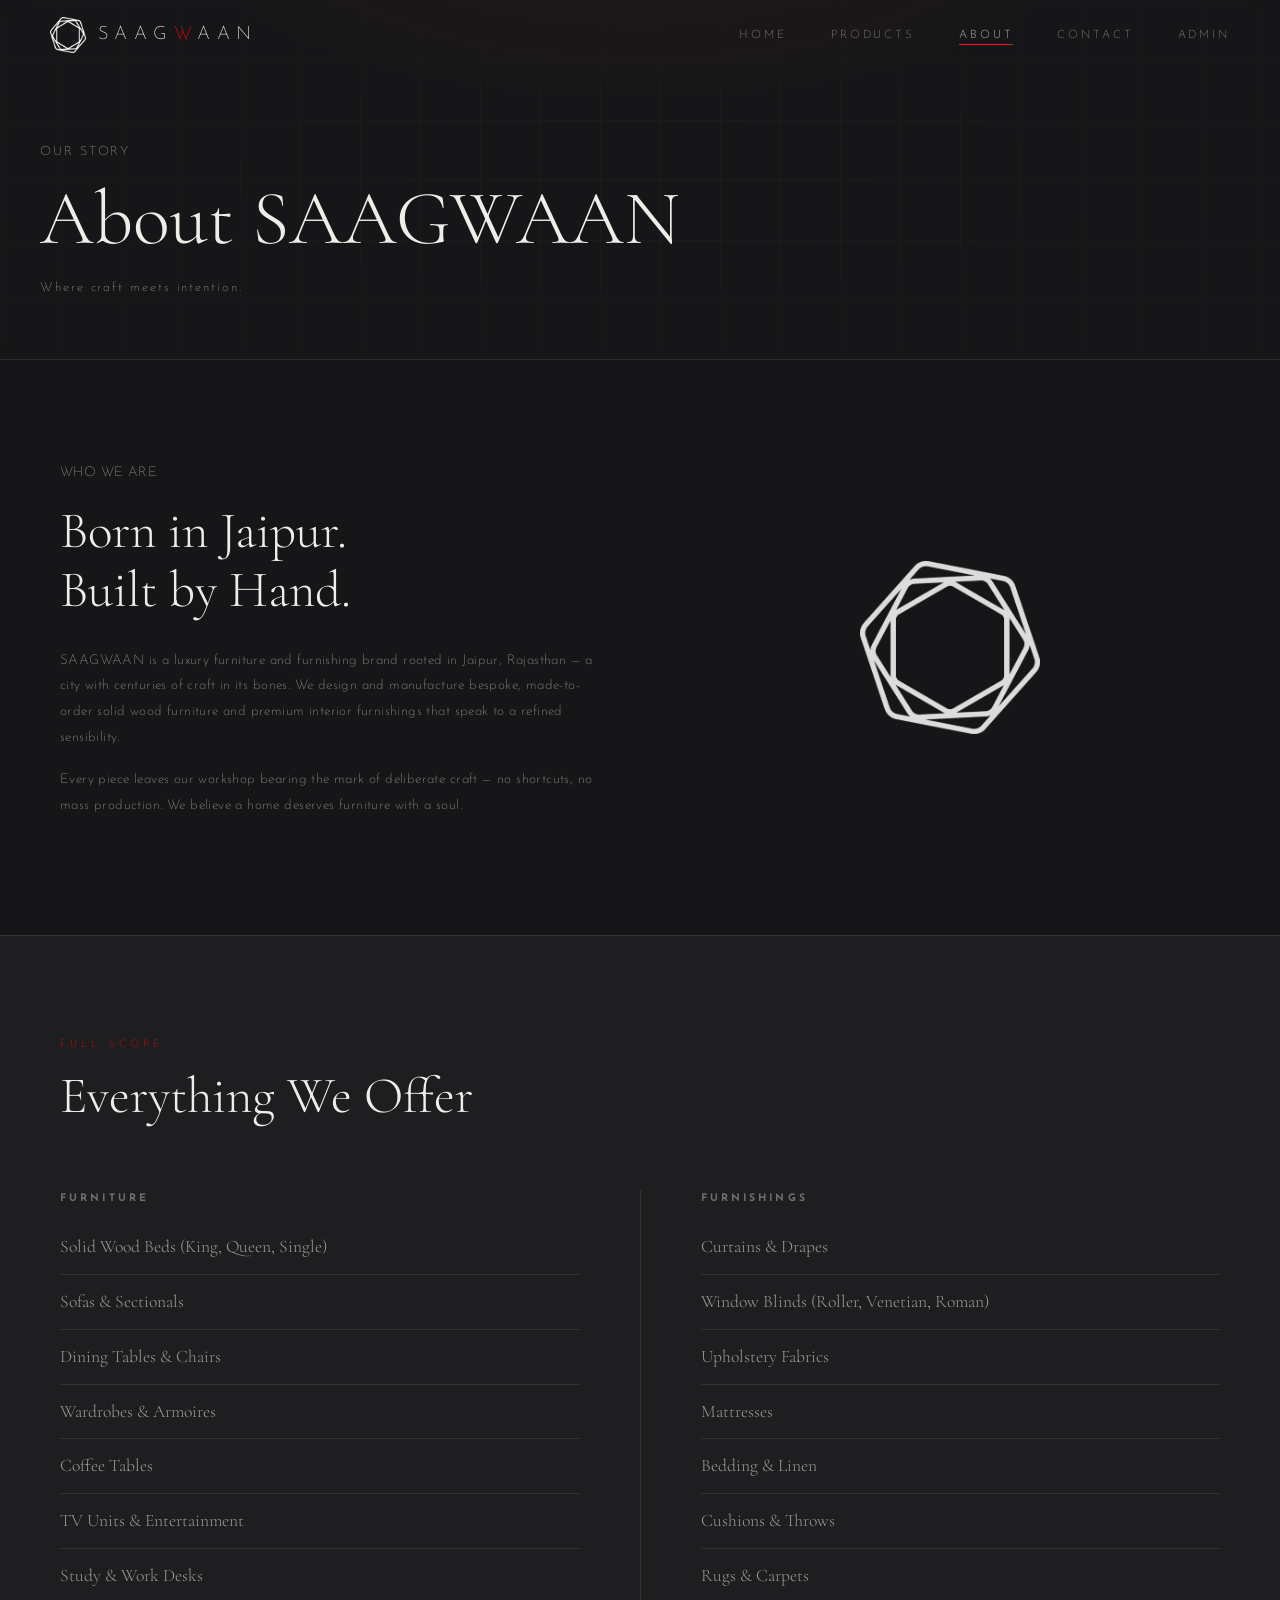
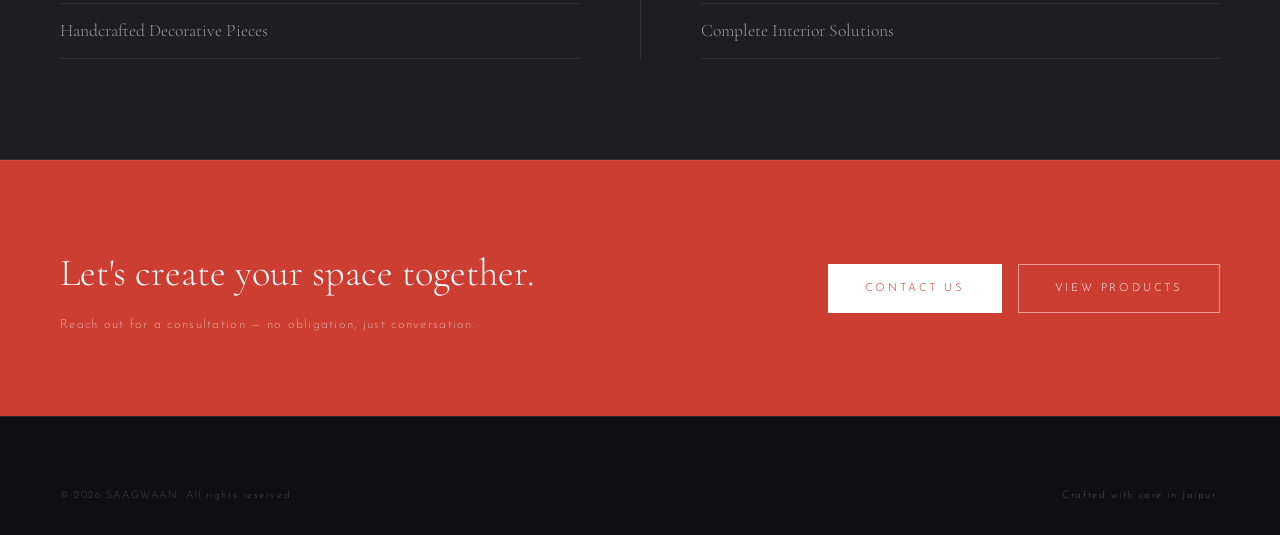
<file: about.html>
<!DOCTYPE html>
<html lang="en">
<head>
  <meta charset="UTF-8" />
  <meta name="viewport" content="width=device-width, initial-scale=1.0"/>
  <title>About — SAAGWAAN</title>
  <link rel="stylesheet" href="style.css" />
  <link href="https://fonts.googleapis.com/css2?family=Cormorant+Garamond:ital,wght@0,300;0,400;0,600;1,300;1,400&family=Josefin+Sans:wght@100;200;300;400&display=swap" rel="stylesheet"/>
</head>
<body>

<nav class="navbar" id="navbar">
  <a href="index.html" class="nav-logo">
    <img src="logo.png" alt="SAAGWAAN Logo" class="logo-emblem" />
    <span class="logo-text">SAAG<span class="logo-w">W</span>AAN</span>
  </a>
  <ul class="nav-links">
    <li><a href="index.html">Home</a></li>
    <li><a href="products.html">Products</a></li>
    <li><a href="about.html" class="active">About</a></li>
    <li><a href="contact.html">Contact</a></li>
    <li><a href="admin.html">Admin</a></li>
  </ul>
  <button class="nav-toggle" onclick="toggleMenu()">
    <span></span><span></span><span></span>
  </button>
</nav>

<section class="page-hero">
  <div class="page-hero-content">
    <p class="section-eyebrow">Our Story</p>
    <h1>About SAAGWAAN</h1>
    <p>Where craft meets intention.</p>
  </div>
</section>

<section class="about-intro section-pad">
  <div class="container">
    <div class="about-grid">
      <div class="about-text">
        <p class="section-eyebrow">Who We Are</p>
        <h2 class="section-title">Born in Jaipur.<br/>Built by Hand.</h2>
        <p>SAAGWAAN is a luxury furniture and furnishing brand rooted in Jaipur, Rajasthan — a city with centuries of craft in its bones. We design and manufacture bespoke, made-to-order solid wood furniture and premium interior furnishings that speak to a refined sensibility.</p>
        <p>Every piece leaves our workshop bearing the mark of deliberate craft — no shortcuts, no mass production. We believe a home deserves furniture with a soul.</p>
      </div>
      <div class="about-visual">
        <div class="about-ornament-card">
          <img src="logo.png" alt="SAAGWAAN Logo" class="about-logo-img" />
        </div>
      </div>
    </div>
  </div>
</section>

<section class="offerings-dark section-pad">
  <div class="container">
    <div class="section-header">
      <p class="section-eyebrow">Full Scope</p>
      <h2 class="section-title">Everything We Offer</h2>
    </div>
    <div class="offerings-list">
      <div class="offer-col">
        <h4>Furniture</h4>
        <ul>
          <li>Solid Wood Beds (King, Queen, Single)</li>
          <li>Sofas &amp; Sectionals</li>
          <li>Dining Tables &amp; Chairs</li>
          <li>Wardrobes &amp; Armoires</li>
          <li>Coffee Tables</li>
          <li>TV Units &amp; Entertainment</li>
          <li>Study &amp; Work Desks</li>
          <li>Handcrafted Decorative Pieces</li>
        </ul>
      </div>
      <div class="offer-divider"></div>
      <div class="offer-col">
        <h4>Furnishings</h4>
        <ul>
          <li>Curtains &amp; Drapes</li>
          <li>Window Blinds (Roller, Venetian, Roman)</li>
          <li>Upholstery Fabrics</li>
          <li>Mattresses</li>
          <li>Bedding &amp; Linen</li>
          <li>Cushions &amp; Throws</li>
          <li>Rugs &amp; Carpets</li>
          <li>Complete Interior Solutions</li>
        </ul>
      </div>
    </div>
  </div>
</section>

<section class="cta-band">
  <div class="container">
    <div class="cta-inner">
      <div>
        <h2>Let's create your space together.</h2>
        <p>Reach out for a consultation — no obligation, just conversation.</p>
      </div>
      <div class="cta-buttons">
        <a href="contact.html" class="btn-primary">Contact Us</a>
        <a href="products.html" class="btn-ghost">View Products</a>
      </div>
    </div>
  </div>
</section>

<footer class="footer">
  <div class="container">
    <div class="footer-bottom">
      <p>&copy; 2026 SAAGWAAN. All rights reserved.</p>
      <p class="footer-craft">Crafted with care in Jaipur.</p>
    </div>
  </div>
</footer>

<script src="script.js"></script>
</body>
</html>
</file>
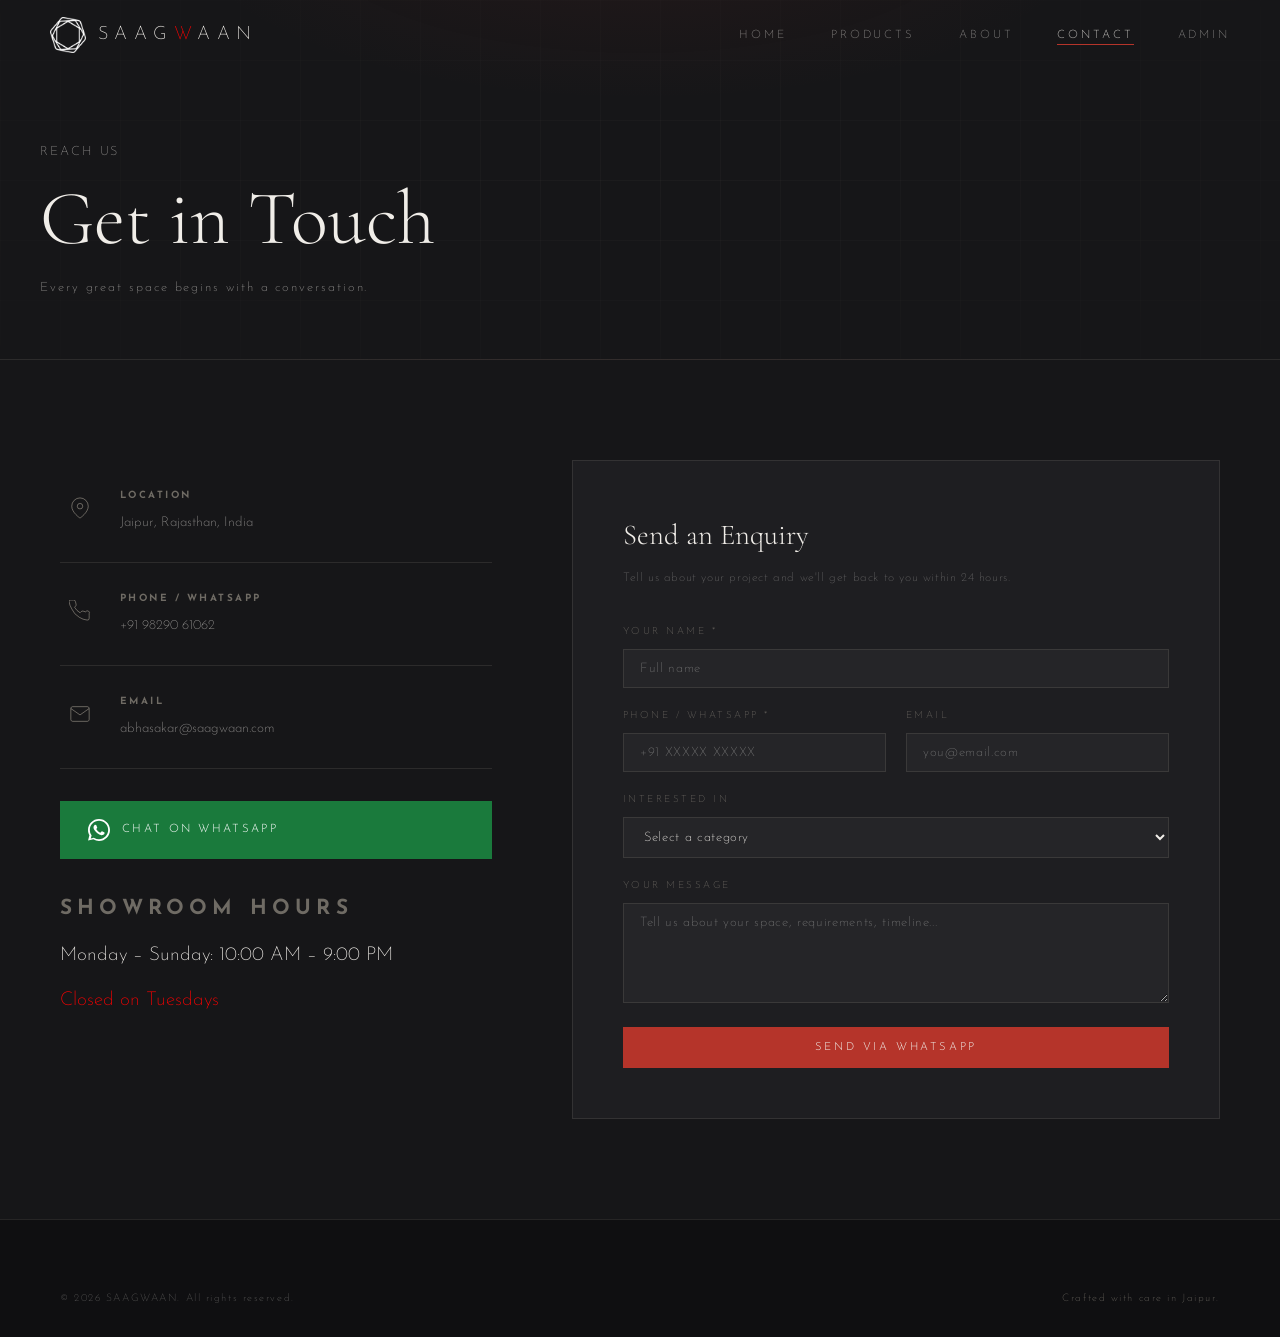
<file: contact.html>
<!DOCTYPE html>
<html lang="en">
<head>
  <meta charset="UTF-8" />
  <meta name="viewport" content="width=device-width, initial-scale=1.0"/>
  <title>Contact — SAAGWAAN</title>
  <link rel="stylesheet" href="style.css" />
  <link href="https://fonts.googleapis.com/css2?family=Cormorant+Garamond:ital,wght@0,300;0,400;0,600;1,300;1,400&family=Josefin+Sans:wght@100;200;300;400&display=swap" rel="stylesheet"/>
</head>
<body>

<nav class="navbar" id="navbar">
  <a href="index.html" class="nav-logo">
    <img src="logo.png" alt="SAAGWAAN Logo" class="logo-emblem" />
    <span class="logo-text">SAAG<span class="logo-w">W</span>AAN</span>
  </a>
  <ul class="nav-links">
    <li><a href="index.html">Home</a></li>
    <li><a href="products.html">Products</a></li>
    <li><a href="about.html">About</a></li>
    <li><a href="contact.html" class="active">Contact</a></li>
    <li><a href="admin.html">Admin</a></li>
  </ul>
  <button class="nav-toggle" onclick="toggleMenu()">
    <span></span><span></span><span></span>
  </button>
</nav>

<section class="page-hero">
  <div class="page-hero-content">
    <p class="section-eyebrow">Reach Us</p>
    <h1>Get in Touch</h1>
    <p>Every great space begins with a conversation.</p>
  </div>
</section>

<section class="contact-section section-pad">
  <div class="container">
    <div class="contact-grid">

      <div class="contact-info">
        <div class="info-block">
          <div class="info-icon">
            <svg viewBox="0 0 24 24" fill="none" stroke="currentColor" stroke-width="1">
              <path d="M21 10c0 7-9 13-9 13s-9-6-9-13a9 9 0 0118 0z"/>
              <circle cx="12" cy="10" r="3"/>
            </svg>
          </div>
          <div>
            <h4>Location</h4>
            <p>Jaipur, Rajasthan, India</p>
          </div>
        </div>
        <div class="info-block">
          <div class="info-icon">
            <svg viewBox="0 0 24 24" fill="none" stroke="currentColor" stroke-width="1">
              <path d="M22 16.92v3a2 2 0 01-2.18 2 19.79 19.79 0 01-8.63-3.07A19.5 19.5 0 013.07 9.81a19.79 19.79 0 01-3.07-8.67A2 2 0 012 0h3a2 2 0 012 1.72c.127.96.361 1.903.7 2.81a2 2 0 01-.45 2.11L6.09 7.91a16 16 0 006 6l1.27-1.27a2 2 0 012.11-.45c.907.339 1.85.573 2.81.7A2 2 0 0122 14.92v2z"/>
            </svg>
          </div>
          <div>
            <h4>Phone / WhatsApp</h4>
            <p>+91 98290 61062</p>
          </div>
        </div>
        <div class="info-block">
          <div class="info-icon">
            <svg viewBox="0 0 24 24" fill="none" stroke="currentColor" stroke-width="1">
              <path d="M4 4h16c1.1 0 2 .9 2 2v12c0 1.1-.9 2-2 2H4c-1.1 0-2-.9-2-2V6c0-1.1.9-2 2-2z"/>
              <polyline points="22,6 12,13 2,6"/>
            </svg>
          </div>
          <div>
            <h4>Email</h4>
            <p>abhasakar@saagwaan.com</p>
          </div>
        </div>
        <a href="https://wa.me/919829061062" target="_blank" class="whatsapp-big-btn">
          <svg viewBox="0 0 24 24" fill="currentColor">
            <path d="M17.472 14.382c-.297-.149-1.758-.867-2.03-.967-.273-.099-.471-.148-.67.15-.197.297-.767.966-.94 1.164-.173.199-.347.223-.644.075-.297-.15-1.255-.463-2.39-1.475-.883-.788-1.48-1.761-1.653-2.059-.173-.297-.018-.458.13-.606.134-.133.298-.347.446-.52.149-.174.198-.298.298-.497.099-.198.05-.371-.025-.52-.075-.149-.669-1.612-.916-2.207-.242-.579-.487-.5-.669-.51-.173-.008-.371-.01-.57-.01-.198 0-.52.074-.792.372-.272.297-1.04 1.016-1.04 2.479 0 1.462 1.065 2.875 1.213 3.074.149.198 2.096 3.2 5.077 4.487.709.306 1.262.489 1.694.625.712.227 1.36.195 1.871.118.571-.085 1.758-.719 2.006-1.413.248-.694.248-1.289.173-1.413-.074-.124-.272-.198-.57-.347zM12 0C5.373 0 0 5.373 0 12c0 2.123.553 4.116 1.523 5.847L.057 23.5l5.816-1.527A11.94 11.94 0 0012 24c6.627 0 12-5.373 12-12S18.627 0 12 0zm0 22c-1.885 0-3.651-.502-5.178-1.381l-.372-.22-3.449.905.921-3.36-.241-.386A9.96 9.96 0 012 12C2 6.477 6.477 2 12 2s10 4.477 10 10-4.477 10-10 10z"/>
          </svg>
          Chat on WhatsApp
        </a>
        <div class="hours-block">
          <h4>Showroom Hours</h4>
          <p>Monday – Sunday: 10:00 AM – 9:00 PM</p>
        </div>
        <div class="closed-block">
          <p>Closed on Tuesdays</p>
        </div>
      </div>

      <div class="contact-form-wrap">
        <div class="contact-form-header">
          <h2>Send an Enquiry</h2>
          <p>Tell us about your project and we'll get back to you within 24 hours.</p>
        </div>
        <div id="contactForm">
          <div class="form-group">
            <label>Your Name *</label>
            <input type="text" id="cName" placeholder="Full name" />
          </div>
          <div class="form-row">
            <div class="form-group">
              <label>Phone / WhatsApp *</label>
              <input type="tel" id="cPhone" placeholder="+91 XXXXX XXXXX" />
            </div>
            <div class="form-group">
              <label>Email</label>
              <input type="email" id="cEmail" placeholder="you@email.com" />
            </div>
          </div>
          <div class="form-group">
            <label>Interested In</label>
            <select id="cInterest">
              <option value="">Select a category</option>
              <option>Solid Wood Beds</option>
              <option>Sofas &amp; Seating</option>
              <option>Dining Table &amp; Chairs</option>
              <option>Wardrobes</option>
              <option>Coffee Tables / TV Units</option>
              <option>Curtains &amp; Blinds</option>
              <option>Mattresses &amp; Bedding</option>
              <option>Complete Interior Project</option>
              <option>Other</option>
            </select>
          </div>
          <div class="form-group">
            <label>Your Message</label>
            <textarea id="cMessage" rows="4" placeholder="Tell us about your space, requirements, timeline..."></textarea>
          </div>
          <div class="form-actions">
            <button class="btn-primary full-width" onclick="sendViaWhatsApp()">Send via WhatsApp</button>
          </div>
          <div id="formSuccess" class="form-success flex-hidden">
            <svg viewBox="0 0 24 24" fill="none" stroke="currentColor" stroke-width="1.5">
              <polyline points="20 6 9 17 4 12"/>
            </svg>
            <span>Message opened in WhatsApp.</span>
          </div>
        </div>
      </div>

    </div>
  </div>
</section>

<footer class="footer">
  <div class="container">
    <div class="footer-bottom">
      <p>&copy; 2026 SAAGWAAN. All rights reserved.</p>
      <p class="footer-craft">Crafted with care in Jaipur.</p>
    </div>
  </div>
</footer>

<script src="script.js"></script>
</body>
</html>
</file>
<file: style.css>
/* =====================
   SAAGWAAN — style.css
   ===================== */

   :root {
    --bg: #161618;
    --bg-2: #1e1e21;
    --bg-3: #252528;
    --surface: #2a2a2e;
    --border: rgba(200,192,176,0.12);
    --border-hover: rgba(200,192,176,0.3);
    --gold: #c8c0b0;
    --gold-dim: rgba(200,192,176,0.5);
    --crimson: #b5342a;
    --crimson-light: #cc3d32;
    --red: red;
    --white: #f0ede8;
    --white-dim: rgba(240,237,232,0.6);
    --white-dimmer: rgba(240,237,232,0.35);
    --font-display: 'Cormorant Garamond', serif;
    --font-sans: 'Josefin Sans', sans-serif;
    --nav-h: 70px;
    --transition: 0.35s cubic-bezier(0.25,0.46,0.45,0.94);
  }
  
  *, *::before, *::after { box-sizing: border-box; margin: 0; padding: 0; }
  
  html { scroll-behavior: smooth; }
  
  body {
    background: var(--bg);
    color: var(--white);
    font-family: var(--font-sans);
    font-weight: 200;
    line-height: 1.7;
    -webkit-font-smoothing: antialiased;
    overflow-x: hidden;
  }
  
  a { color: inherit; text-decoration: none; }
  ul { list-style: none; }
  img { max-width: 100%; display: block; }
  
  .container {
    max-width: 1240px;
    margin: 0 auto;
    padding: 0 40px;
  }
  
  .section-pad { padding: 100px 0; }
  
  /* ===================== NAVBAR ===================== */
  .navbar {
    position: fixed;
    top: 0; left: 0; right: 0;
    height: var(--nav-h);
    display: flex;
    align-items: center;
    justify-content: space-between;
    padding: 0 50px;
    z-index: 1000;
    transition: background var(--transition), backdrop-filter var(--transition), border-bottom var(--transition);
    border-bottom: 1px solid transparent;
  }
  
  .navbar.scrolled {
    background: rgba(22,22,24,0.92);
    backdrop-filter: blur(16px);
    border-bottom: 1px solid var(--border);
  }
  
  .nav-logo {
    display: flex;
    align-items: center;
    gap: 12px;
  }
  
  .logo-emblem {
    width: 36px;
    height: 36px;
    flex-shrink: 0;
  }
  
  .logo-text {
    font-family: var(--font-sans);
    font-weight: 200;
    font-size: 1.15rem;
    letter-spacing: 0.35em;
    color: var(--white);
    transition: opacity var(--transition);
  }
  
  .logo-text.large { font-size: 1.5rem; }
  
  .logo-w { color: red; }
  
  .nav-links {
    display: flex;
    align-items: center;
    gap: 44px;
  }
  
  .nav-links a {
    font-family: var(--font-sans);
    font-weight: 200;
    font-size: 0.72rem;
    letter-spacing: 0.25em;
    text-transform: uppercase;
    color: var(--white-dim);
    transition: color var(--transition);
    position: relative;
  }
  
  .nav-links a::after {
    content: '';
    position: absolute;
    bottom: -4px; left: 0;
    width: 0; height: 1px;
    background: var(--crimson);
    transition: width var(--transition);
  }
  
  .nav-links a:hover,
  .nav-links a.active {
    color: var(--white);
  }
  
  .nav-links a:hover::after,
  .nav-links a.active::after {
    width: 100%;
  }
  
  .nav-toggle {
    display: none;
    flex-direction: column;
    gap: 5px;
    background: none;
    border: none;
    cursor: pointer;
    padding: 4px;
  }
  
  .nav-toggle span {
    display: block;
    width: 24px;
    height: 1px;
    background: var(--white);
    transition: var(--transition);
  }
  
  /* ===================== HERO ===================== */
  .hero {
    min-height: 100vh;
    display: flex;
    flex-direction: column;
    align-items: center;
    justify-content: center;
    position: relative;
    overflow: hidden;
    padding: var(--nav-h) 40px 80px;
    text-align: center;
  }
  
  .hero-bg-pattern {
    position: absolute;
    inset: 0;
    background:
      radial-gradient(ellipse 60% 60% at 50% 0%, rgba(181,52,42,0.07) 0%, transparent 70%),
      radial-gradient(ellipse 80% 80% at 50% 100%, rgba(200,192,176,0.04) 0%, transparent 70%);
    pointer-events: none;
  }
  
  .hero-bg-pattern::before {
    content: '';
    position: absolute;
    inset: 0;
    background-image:
      linear-gradient(var(--border) 1px, transparent 1px),
      linear-gradient(90deg, var(--border) 1px, transparent 1px);
    background-size: 60px 60px;
    mask-image: radial-gradient(ellipse 70% 70% at 50% 50%, black, transparent);
    opacity: 0.4;
  }
  
  .hero-content {
    position: relative;
    z-index: 2;
    animation: heroIn 1.2s cubic-bezier(0.22,1,0.36,1) both;
  }
  
  @keyframes heroIn {
    from { opacity: 0; transform: translateY(30px); }
    to { opacity: 1; transform: translateY(0); }
  }
  
  .hero-eyebrow {
    font-size: 0.68rem;
    letter-spacing: 0.4em;
    text-transform: uppercase;
    color: var(--gold-dim);
    margin-bottom: 20px;
  }
  
  .hero-title {
    font-family: var(--font-display);
    font-size: clamp(3rem, 8vw, 7rem);
    font-weight: 300;
    line-height: 1.05;
    color: var(--white);
    margin-bottom: 28px;
  }
  
  .hero-title em {
    font-style: italic;
    color: var(--gold);
  }
  
  .hero-sub {
    font-size: 0.85rem;
    letter-spacing: 0.12em;
    color: var(--white-dim);
    margin-bottom: 50px;
    line-height: 2;
  }
  
  .hero-cta-row {
    display: flex;
    gap: 20px;
    justify-content: center;
    flex-wrap: wrap;
  }
  
  .hero-scroll-hint {
    position: absolute;
    bottom: 36px;
    left: 50%;
    transform: translateX(-50%);
    display: flex;
    flex-direction: column;
    align-items: center;
    gap: 10px;
    font-size: 0.6rem;
    letter-spacing: 0.3em;
    text-transform: uppercase;
    color: var(--gold-dim);
    animation: scrollHint 2s ease-in-out infinite;
  }
  
  .scroll-line {
    width: 1px;
    height: 40px;
    background: linear-gradient(to bottom, var(--gold-dim), transparent);
  }
  
  @keyframes scrollHint {
    0%,100% { opacity: 0.4; transform: translateX(-50%) translateY(0); }
    50% { opacity: 1; transform: translateX(-50%) translateY(6px); }
  }
  
  /* ===================== BUTTONS ===================== */
  .btn-primary {
    display: inline-flex;
    align-items: center;
    gap: 8px;
    padding: 14px 36px;
    background: var(--crimson);
    color: var(--white);
    font-family: var(--font-sans);
    font-size: 0.7rem;
    font-weight: 300;
    letter-spacing: 0.25em;
    text-transform: uppercase;
    border: 1px solid var(--crimson);
    cursor: pointer;
    transition: background var(--transition), border-color var(--transition), transform var(--transition);
  }
  
  .btn-primary:hover {
    background: var(--crimson-light);
    border-color: var(--crimson-light);
    transform: translateY(-1px);
  }
  
  .btn-ghost {
    display: inline-flex;
    align-items: center;
    padding: 14px 36px;
    background: transparent;
    color: var(--white);
    font-family: var(--font-sans);
    font-size: 0.7rem;
    font-weight: 300;
    letter-spacing: 0.25em;
    text-transform: uppercase;
    border: 1px solid var(--border-hover);
    cursor: pointer;
    transition: border-color var(--transition), color var(--transition), transform var(--transition);
  }
  
  .btn-ghost:hover {
    border-color: var(--gold);
    color: var(--gold);
    transform: translateY(-1px);
  }
  
  .btn-ghost.small { padding: 9px 22px; font-size: 0.65rem; }
  .btn-primary.small { padding: 9px 22px; font-size: 0.65rem; }
  
  .btn-whatsapp {
    display: inline-flex;
    align-items: center;
    gap: 10px;
    padding: 14px 36px;
    background: #1a7a3c;
    color: #fff;
    font-family: var(--font-sans);
    font-size: 0.7rem;
    font-weight: 300;
    letter-spacing: 0.2em;
    text-transform: uppercase;
    border: none;
    cursor: pointer;
    transition: background var(--transition), transform var(--transition);
  }
  
  .btn-whatsapp:hover { background: #218544; transform: translateY(-1px); }
  .btn-whatsapp svg { width: 18px; height: 18px; }
  .btn-whatsapp.full-width { justify-content: center; width: 100%; }
  .btn-primary.full-width { justify-content: center; width: 100%; }
  
  /* ===================== MARQUEE ===================== */
  .marquee-strip {
    border-top: 1px solid var(--border);
    border-bottom: 1px solid var(--border);
    padding: 14px 0;
    overflow: hidden;
    background: var(--bg-2);
  }
  
  .marquee-track {
    display: flex;
    gap: 0;
    white-space: nowrap;
    animation: marquee 28s linear infinite;
  }
  
  .marquee-track span {
    font-size: 0.65rem;
    letter-spacing: 0.25em;
    text-transform: uppercase;
    color: var(--gold-dim);
    padding: 0 20px;
  }
  
  .marquee-track .dot { color: var(--crimson); padding: 0 4px; }
  
  @keyframes marquee {
    from { transform: translateX(0); }
    to { transform: translateX(-50%); }
  }
  
  /* ===================== SECTION HEADERS ===================== */
  .section-header { margin-bottom: 64px; }
  .section-header.centered { text-align: center; }
  
  .section-eyebrow {
    display: block;
    font-size: 0.65rem;
    letter-spacing: 0.4em;
    text-transform: uppercase;
    color: red;
    margin-bottom: 14px;
  }
  
  .section-title {
    font-family: var(--font-display);
    font-size: clamp(2rem, 4vw, 3.2rem);
    font-weight: 300;
    line-height: 1.15;
    color: var(--white);
  }
  
  /* ===================== CATEGORIES GRID ===================== */
  .categories-grid {
    display: grid;
    grid-template-columns: repeat(3, 1fr);
    gap: 1px;
    background: var(--border);
  }
  
  .cat-card {
    background: var(--bg);
    padding: 48px 40px;
    display: flex;
    flex-direction: column;
    gap: 12px;
    position: relative;
    transition: background var(--transition);
    animation: fadeUp 0.6s cubic-bezier(0.22,1,0.36,1) both;
    animation-delay: var(--delay);
  }
  
  .cat-card:hover { background: var(--bg-2); }
  
  .cat-icon svg { width: 80px; height: 60px; margin-bottom: 8px; }
  
  .cat-card h3 {
    font-family: var(--font-display);
    font-size: 1.4rem;
    font-weight: 400;
    color: var(--white);
  }
  
  .cat-card p {
    font-size: 0.75rem;
    letter-spacing: 0.05em;
    color: var(--white-dim);
    line-height: 1.6;
  }
  
  .cat-arrow {
    position: absolute;
    bottom: 48px; right: 40px;
    font-size: 1.2rem;
    color: red;
    opacity: 0;
    transform: translateX(-6px);
    transition: opacity var(--transition), transform var(--transition);
  }
  
  .cat-card:hover .cat-arrow { opacity: 1; transform: translateX(0); }
  
  /* ===================== BRAND STATEMENT ===================== */
  .brand-statement {
    padding: 100px 40px;
    text-align: center;
    background: var(--bg-2);
    border-top: 1px solid var(--border);
    border-bottom: 1px solid var(--border);
  }
  
  .brand-statement h2 {
    font-family: var(--font-display);
    font-size: clamp(1.8rem, 4vw, 3rem);
    font-weight: 300;
    font-style: italic;
    line-height: 1.4;
    color: var(--gold);
    margin: 28px 0 20px;
  }
  
  .bs-ornament {
    display: flex;
    justify-content: center;
  }
  
  
  /* ===================== STATS ===================== */
  .stats-grid {
    display: grid;
    grid-template-columns: 1fr auto 1fr auto 1fr auto 1fr;
    gap: 0;
    align-items: center;
    padding: 0 20px;
  }
  
  .stat-item {
    display: flex;
    flex-direction: column;
    align-items: center;
    text-align: center;
    padding: 20px;
  }
  
  .stat-num {
    font-family: var(--font-display);
    font-size: 1.8rem;
    font-weight: 300;
    color: var(--white);
    line-height: 1.1;
  }
  
  .stat-accent { color: var(--crimson); }
  
  .stat-label {
    font-size: 0.62rem;
    letter-spacing: 0.25em;
    text-transform: uppercase;
    color: var(--white);
    margin-top: 6px;
  }
  
  .stat-divider {
    width: 1px;
    height: 60px;
    background: var(--border);
  }
  
  /* ===================== PRODUCT CARDS ===================== */
  .featured-grid,
  .products-grid {
    display: grid;
    grid-template-columns: repeat(3, 1fr);
    gap: 1px;
    background: var(--border);
  }
  
  .product-card {
    background: var(--bg);
    overflow: hidden;
    transition: background var(--transition);
    animation: fadeUp 0.5s cubic-bezier(0.22,1,0.36,1) both;
    animation-delay: var(--delay, 0s);
  }
  
  .product-card:hover { background: var(--bg-2); }
  
  .product-img-wrap {
    aspect-ratio: 4/3;
    overflow: hidden;
    position: relative;
  }
  
  .product-img-wrap img {
    width: 100%; height: 100%;
    object-fit: cover;
    transition: transform 0.6s ease;
  }
  
  .product-card:hover .product-img-wrap img { transform: scale(1.04); }
  
  .product-img-placeholder {
    width: 100%; height: 100%;
    background: var(--bg-3);
    display: flex;
    align-items: center;
    justify-content: center;
    border-bottom: 1px solid var(--border);
  }
  
  .product-img-placeholder span {
    font-size: 0.65rem;
    letter-spacing: 0.4em;
    color: var(--gold-dim);
    text-transform: uppercase;
  }
  
  .product-overlay {
    position: absolute;
    inset: 0;
    background: rgba(22,22,24,0.6);
    display: flex;
    align-items: center;
    justify-content: center;
    opacity: 0;
    transition: opacity var(--transition);
  }
  
  .product-card:hover .product-overlay { opacity: 1; }
  
  .product-info {
    padding: 28px 30px;
    display: flex;
    flex-direction: column;
    gap: 8px;
  }
  
  .product-cat {
    font-size: 0.6rem;
    letter-spacing: 0.3em;
    text-transform: uppercase;
    color: red
  }
  
  .product-info h3 {
    font-family: var(--font-display);
    font-size: 1.25rem;
    font-weight: 400;
    color: var(--white);
    line-height: 1.3;
  }
  
  .product-desc {
    font-size: 0.75rem;
    color: var(--white-dim);
    line-height: 1.6;
    display: -webkit-box;
    -webkit-line-clamp: 2;
    -webkit-box-orient: vertical;
    overflow: hidden;
  }
  
  .product-price {
    font-family: var(--font-display);
    font-size: 1.1rem;
    color: var(--gold);
    margin-top: 4px;
  }
  
  .product-actions {
    display: flex;
    justify-content: space-between;
    align-items: center;
    margin-top: 8px;
  }
  
  .product-mgmt { display: flex; gap: 8px; }
  
  .icon-btn {
    background: none;
    border: 1px solid var(--border);
    color: var(--white-dim);
    width: 30px; height: 30px;
    display: flex;
    align-items: center;
    justify-content: center;
    cursor: pointer;
    font-size: 0.8rem;
    transition: border-color var(--transition), color var(--transition);
  }
  
  .icon-btn:hover { border-color: var(--gold); color: var(--gold); }
  .icon-btn.danger:hover { border-color: red; color: red; }
  
  .no-products, .empty-state {
    padding: 80px 40px;
    display: flex;
    flex-direction: column;
    align-items: center;
    gap: 20px;
    color: var(--white-dimmer);
    font-size: 0.8rem;
    letter-spacing: 0.1em;
  }
  
  .empty-state svg { width: 60px; height: 60px; opacity: 0.4; }
  
  /* ===================== FEATURED CTA ===================== */
  .featured-cta {
    text-align: center;
    margin-top: 56px;
  }
  
  /* ===================== CTA BAND ===================== */
  .cta-band {
    padding: 80px 0;
    background:var(--crimson-light);
    border-top: 1px solid rgba(255,255,255,0.08);
  }
  
  .cta-inner {
    display: flex;
    align-items: center;
    justify-content: space-between;
    gap: 40px;
    flex-wrap: wrap;
  }
  
  .cta-inner h2 {
    font-family: var(--font-display);
    font-size: clamp(1.5rem, 3vw, 2.4rem);
    font-weight: 300;
    color: #fff;
  }
  
  .cta-inner p {
    font-size: 0.8rem;
    letter-spacing: 0.1em;
    color: rgba(255,255,255,0.75);
    margin-top: 8px;
  }
  
  .cta-buttons {
    display: flex;
    gap: 16px;
    flex-wrap: wrap;
  }
  
  .cta-band .btn-primary { background: #fff; color: var(--crimson); border-color: #fff; }
  .cta-band .btn-primary:hover { background: #f0ede8; border-color: #f0ede8; }
  .cta-band .btn-ghost { border-color: rgba(255,255,255,0.5); color: #fff; }
  .cta-band .btn-ghost:hover { border-color: #fff; color: #fff; }
  
  /* ===================== FOOTER ===================== */
  .footer {
    background: #0f0f11;
    border-top: 1px solid var(--border);
    padding: 70px 0 30px;
  }
  
  .footer-top {
    display: grid;
    grid-template-columns: 2fr 1fr 1fr 1fr;
    gap: 50px;
    margin-bottom: 50px;
    padding-bottom: 50px;
    border-bottom: 1px solid var(--border);
  }
  
  .footer-tagline {
    font-size: 0.65rem;
    letter-spacing: 0.3em;
    text-transform: uppercase;
    color: var(--gold-dim);
    margin-top: 4px;
    margin-bottom: 16px;
  }
  
  .footer-desc {
    font-size: 0.75rem;
    color: var(--white-dimmer);
    line-height: 1.8;
    max-width: 280px;
  }
  
  .footer-links h4,
  .footer-contact h4 {
    font-size: 0.65rem;
    letter-spacing: 0.3em;
    text-transform: uppercase;
    color: var(--gold-dim);
    margin-bottom: 20px;
  }
  
  .footer-links ul { display: flex; flex-direction: column; gap: 10px; }
  
  .footer-links a {
    font-size: 0.8rem;
    color: var(--white-dimmer);
    letter-spacing: 0.05em;
    transition: color var(--transition);
  }
  
  .footer-links a:hover { color: var(--white); }
  
  .footer-contact p {
    font-size: 0.8rem;
    color: var(--white-dimmer);
    margin-bottom: 14px;
  }
  
  .footer-wa {
    display: inline-block;
    font-size: 0.65rem;
    letter-spacing: 0.2em;
    text-transform: uppercase;
    color: #4caf50;
    border: 1px solid rgba(76,175,80,0.3);
    padding: 8px 16px;
    transition: border-color var(--transition), background var(--transition);
  }
  
  .footer-wa:hover { border-color: #4caf50; background: rgba(76,175,80,0.08); }
  
  .footer-bottom {
    display: flex;
    justify-content: space-between;
    align-items: center;
    font-size: 0.65rem;
    letter-spacing: 0.15em;
    color: var(--white-dimmer);
  }
  
  .footer-craft { color: var(--gold-dim); }
  
  /* ===================== PAGE HERO ===================== */
  .page-hero {
    min-height: 40vh;
    display: flex;
    align-items: flex-end;
    padding: calc(var(--nav-h) + 40px) 40px 60px;
    position: relative;
    border-bottom: 1px solid var(--border);
    background:
      radial-gradient(ellipse 60% 80% at 50% -20%, rgba(181,52,42,0.08) 0%, transparent 60%);
  }
  
  .page-hero::before {
    content: '';
    position: absolute;
    inset: 0;
    background-image:
      linear-gradient(var(--border) 1px, transparent 1px),
      linear-gradient(90deg, var(--border) 1px, transparent 1px);
    background-size: 60px 60px;
    mask-image: radial-gradient(ellipse 80% 80% at 50% 50%, black, transparent);
    opacity: 0.3;
  }
  
  .page-hero-content {
    position: relative;
    z-index: 2;
    max-width: 1240px;
    margin: 0 auto;
    width: 100%;
  }
  
  .page-hero h1 {
    font-family: var(--font-display);
    font-size: clamp(2.5rem, 6vw, 5rem);
    font-weight: 300;
    color: var(--white);
    margin: 10px 0 16px;
    line-height: 1.1;
  }
  
  .page-hero p {
    font-size: 0.8rem;
    letter-spacing: 0.15em;
    color: var(--white-dim);
  }
  
  /* ===================== FILTER BAR ===================== */
  .filter-bar {
    border-bottom: 1px solid var(--border);
    background: var(--bg-2);
    padding: 0 40px;
    position: sticky;
    top: var(--nav-h);
    z-index: 100;
  }
  
  .filter-bar .container {
    display: flex;
    justify-content: space-between;
    align-items: center;
    padding: 0;
  }
  
  .filter-scroll {
    display: flex;
    gap: 0;
    overflow-x: auto;
    scrollbar-width: none;
  }
  
  .filter-scroll::-webkit-scrollbar { display: none; }
  
  .filter-btn {
    background: none;
    border: none;
    border-bottom: 2px solid transparent;
    padding: 18px 24px;
    font-family: var(--font-sans);
    font-size: 0.65rem;
    font-weight: 200;
    letter-spacing: 0.2em;
    text-transform: uppercase;
    color: var(--white-dimmer);
    cursor: pointer;
    white-space: nowrap;
    transition: color var(--transition), border-color var(--transition);
  }
  
  .filter-btn:hover { color: var(--white); }
  .filter-btn.active { color: var(--white); border-bottom-color: red; }
  
  .btn-add-product {
    background: none;
    border: 1px solid var(--border);
    padding: 10px 20px;
    font-family: var(--font-sans);
    font-size: 0.65rem;
    letter-spacing: 0.15em;
    text-transform: uppercase;
    color: var(--white-dim);
    cursor: pointer;
    transition: border-color var(--transition), color var(--transition);
    white-space: nowrap;
  }
  
  .btn-add-product:hover { border-color: var(--gold); color: var(--gold); }
  
  /* ===================== MODAL ===================== */
  .modal-overlay {
    position: fixed;
    inset: 0;
    background: rgba(0,0,0,0.7);
    backdrop-filter: blur(4px);
    z-index: 2000;
    opacity: 0;
    pointer-events: none;
    transition: opacity var(--transition);
  }
  
  .modal-overlay.open { opacity: 1; pointer-events: all; }
  
  .modal {
    position: fixed;
    top: 50%;
    left: calc(240px + (100vw - 240px) / 2);
    transform: translate(-50%, -52%) scale(0.97);
    z-index: 2001;
    background: var(--bg-2);
    border: 1px solid var(--border);
    width: calc(90vw - 240px);
    max-width: 580px;
    padding: 50px;
    opacity: 0;
    pointer-events: none;
    transition: opacity var(--transition), transform var(--transition);
    max-height: 90vh;
    overflow-y: auto;
  }
  
  .modal.small-modal { max-width: 400px; }
  
  .modal.open {
    opacity: 1;
    pointer-events: all;
    transform: translate(-50%, -50%) scale(1);
  }
  
  @media (max-width: 900px) {
    .modal {
      left: 50%;
      width: 90%;
    }
  }
  
  .modal-close {
    position: absolute;
    top: 20px; right: 24px;
    background: none;
    border: none;
    color: var(--white-dimmer);
    font-size: 1rem;
    cursor: pointer;
    transition: color var(--transition);
  }
  
  .modal-close:hover { color: var(--white); }
  
  .modal-title {
    font-family: var(--font-display);
    font-size: 1.8rem;
    font-weight: 300;
    color: var(--white);
    margin-bottom: 32px;
  }
  
  .enquire-product-name {
    font-family: var(--font-display);
    font-size: 1.1rem;
    font-style: italic;
    color: var(--gold);
    margin-bottom: 24px;
    margin-top: -20px;
  }
  
  /* ===================== FORMS ===================== */
  .form-group { display: flex; flex-direction: column; gap: 8px; margin-bottom: 20px; }
  
  .form-row { display: grid; grid-template-columns: 1fr 1fr; gap: 20px; }
  
  .form-group label {
    font-size: 0.62rem;
    letter-spacing: 0.25em;
    text-transform: uppercase;
    color: var(--gold-dim);
  }
  
  .form-group input,
  .form-group select,
  .form-group textarea {
    background: var(--bg-3);
    border: 1px solid var(--border);
    padding: 12px 16px;
    color: var(--white);
    font-family: var(--font-sans);
    font-size: 0.82rem;
    font-weight: 200;
    letter-spacing: 0.05em;
    outline: none;
    transition: border-color var(--transition);
    width: 100%;
  }
  
  .form-group input:focus,
  .form-group select:focus,
  .form-group textarea:focus {
    border-color: var(--gold-dim);
  }
  
  .form-group select option { background: var(--bg-3); }
  
  .form-group textarea { resize: vertical; min-height: 100px; }
  
  .img-upload-area {
    border: 1px dashed var(--border);
    padding: 32px;
    display: flex;
    flex-direction: column;
    align-items: center;
    gap: 10px;
    cursor: pointer;
    transition: border-color var(--transition), background var(--transition);
  }
  
  .img-upload-area:hover { border-color: var(--gold-dim); background: rgba(200,192,176,0.03); }
  
  .img-upload-area svg { width: 28px; height: 28px; color: var(--gold-dim); }
  
  .img-upload-area span {
    font-size: 0.7rem;
    letter-spacing: 0.1em;
    color: var(--white-dimmer);
  }
  
  .modal-actions, .form-actions {
    display: flex;
    gap: 14px;
    margin-top: 24px;
  }
  
  .form-success {
    display: flex;
    align-items: center;
    gap: 12px;
    padding: 14px 20px;
    background: rgba(76,175,80,0.08);
    border: 1px solid rgba(76,175,80,0.2);
    color: #4caf50;
    font-size: 0.75rem;
    letter-spacing: 0.1em;
    margin-top: 16px;
  }
  
  .form-success svg { width: 20px; height: 20px; flex-shrink: 0; }
  
  /* ===================== ABOUT ===================== */
  .about-grid {
    display: grid;
    grid-template-columns: 1fr 1fr;
    gap: 80px;
    align-items: center;
  }
  
  .about-text p {
    font-size: 0.85rem;
    color: var(--white-dim);
    line-height: 1.9;
    margin-bottom: 16px;
    letter-spacing: 0.03em;
  }
  
  .about-text .section-title { margin-bottom: 28px; }
  
  .about-visual { display: flex; justify-content: center; }
  
  .about-ornament-card {
    width: 300px; height: 300px;
    display: flex;
    align-items: center;
    justify-content: center;
    position: relative;
  }
  
  
  
  .about-ornament-card svg { width: 200px; height: 200px; }
  
  .dark-section { background: var(--bg-2); border-top: 1px solid var(--border); border-bottom: 1px solid var(--border); }
  
  .offerings-list {
    display: grid;
    grid-template-columns: 1fr auto 1fr;
    gap: 60px;
    align-items: start;
  }
  
  .offer-col h4 {
    font-size: 0.65rem;
    letter-spacing: 0.3em;
    text-transform: uppercase;
    color: var(--gold-dim);
    margin-bottom: 24px;
  }
  
  .offer-col ul { display: flex; flex-direction: column; gap: 12px; }
  
  .offer-col li {
    font-family: var(--font-display);
    font-size: 1.1rem;
    font-weight: 300;
    color: var(--white-dim);
    padding-bottom: 12px;
    border-bottom: 1px solid var(--border);
    transition: color var(--transition);
    cursor: default;
  }
  
  .offer-col li:hover { color: var(--white); }
  
  .offer-divider { width: 1px; background: var(--border); align-self: stretch; }
  
  /* ===================== CONTACT ===================== */
  .contact-grid {
    display: grid;
    grid-template-columns: 1fr 1.5fr;
    gap: 80px;
    align-items: start;
  }
  
  .info-block {
    display: flex;
    gap: 20px;
    align-items: flex-start;
    padding: 28px 0;
    border-bottom: 1px solid var(--border);
  }
  
  .info-icon {
    width: 40px; height: 40px;
    flex-shrink: 0;
    display: flex;
    align-items: center;
    justify-content: center;
    color: var(--gold-dim);
  }
  
  .info-icon svg { width: 22px; height: 22px; }
  
  .info-block h4 {
    font-size: 0.62rem;
    letter-spacing: 0.25em;
    text-transform: uppercase;
    color: var(--gold-dim);
    margin-bottom: 6px;
  }
  
  .info-block p {
    font-size: 0.85rem;
    color: var(--white-dim);
  }
  
  .whatsapp-big-btn {
    display: flex;
    align-items: center;
    gap: 12px;
    padding: 18px 28px;
    background: #1a7a3c;
    color: #fff;
    font-family: var(--font-sans);
    font-size: 0.72rem;
    font-weight: 300;
    letter-spacing: 0.2em;
    text-transform: uppercase;
    margin: 32px 0;
    transition: background var(--transition);
  }
  
  .whatsapp-big-btn:hover { background: #218544; }
  .whatsapp-big-btn svg { width: 22px; height: 22px; }
  
  
  .hours-block h4 {
    font-size: 1.3rem;
    letter-spacing: 0.25em;
    text-transform: uppercase;
    color: var(--gold-dim);
    margin-bottom: 12px;
  }
  
  .hours-block p {
    font-size: 1.2rem;
    color: var(--white);
    line-height: 1.9;
  }
  
  .closed-block p {
    font-size: 1.2rem;
    color: red;
    line-height: 1.9;
  }
  
  
  
  .contact-form-wrap {
    background: var(--bg-2);
    border: 1px solid var(--border);
    padding: 50px;
  }
  
  .contact-form-header { margin-bottom: 36px; }
  
  .contact-form-header h2 {
    font-family: var(--font-display);
    font-size: 1.8rem;
    font-weight: 300;
    color: var(--white);
    margin-bottom: 8px;
  }
  
  .contact-form-header p {
    font-size: 0.75rem;
    color: var(--white-dimmer);
    letter-spacing: 0.05em;
  }
  
  .form-actions {
    flex-direction: column;
  }
  
  /* ===================== ANIMATIONS ===================== */
  @keyframes fadeUp {
    from { opacity: 0; transform: translateY(24px); }
    to { opacity: 1; transform: translateY(0); }
  }
  
  /* ===================== MOBILE NAV ===================== */
  @media (max-width: 768px) {
    .nav-links {
      position: fixed;
      top: var(--nav-h); left: 0; right: 0;
      background: rgba(22,22,24,0.98);
      flex-direction: column;
      gap: 0;
      padding: 20px 0 40px;
      transform: translateY(-120%);
      opacity: 0;
      transition: transform var(--transition), opacity var(--transition);
      border-bottom: 1px solid var(--border);
    }
  
    .nav-links.open { transform: translateY(0); opacity: 1; }
  
    .nav-links li { width: 100%; }
  
    .nav-links a {
      display: block;
      padding: 16px 40px;
      font-size: 0.8rem;
    }
  
    .nav-toggle { display: flex; }
  
    .container { padding: 0 24px; }
    .section-pad { padding: 70px 0; }
  
    .categories-grid { grid-template-columns: 1fr 1fr; }
    .stats-grid { grid-template-columns: 1fr 1fr; gap: 20px; }
    .stat-divider { display: none; }
  
    .featured-grid,
    .products-grid { grid-template-columns: 1fr 1fr; }
  
    .footer-top { grid-template-columns: 1fr 1fr; }
    .footer-bottom { flex-direction: column; gap: 10px; text-align: center; }
  
    .cta-inner { flex-direction: column; text-align: center; }
    .cta-buttons { justify-content: center; }
  
    .about-grid { grid-template-columns: 1fr; }
    .pillars-grid { grid-template-columns: 1fr 1fr; }
    .offerings-list { grid-template-columns: 1fr; }
    .offer-divider { display: none; }
  
    .contact-grid { grid-template-columns: 1fr; }
    .contact-form-wrap { padding: 30px 24px; }
  
    .form-row { grid-template-columns: 1fr; }
  
    .filter-bar { padding: 0 16px; }
    .filter-bar .container { flex-direction: column; align-items: flex-start; gap: 0; }
    .btn-add-product { align-self: flex-end; margin-bottom: 12px; }
  
    .modal { padding: 36px 28px; }
  
    .navbar { padding: 0 24px; }
  
    .hero-title { font-size: clamp(2.4rem, 9vw, 4rem); }
  }
  
  @media (max-width: 500px) {
    .categories-grid { grid-template-columns: 1fr; }
    .featured-grid, .products-grid { grid-template-columns: 1fr; }
    .pillars-grid { grid-template-columns: 1fr; }
    .footer-top { grid-template-columns: 1fr; }
  }
  /* ===================== ADMIN LOGIN ===================== */
  .admin-login-page {
    min-height: 100vh;
    display: flex;
    align-items: center;
    justify-content: center;
    padding: 40px 24px;
    background:
      radial-gradient(ellipse 60% 60% at 50% 0%, rgba(181,52,42,0.07) 0%, transparent 70%),
      var(--bg);
    position: relative;
  }
  .admin-login-page::before {
    content: '';
    position: absolute;
    inset: 0;
    background-image:
      linear-gradient(var(--border) 1px, transparent 1px),
      linear-gradient(90deg, var(--border) 1px, transparent 1px);
    background-size: 60px 60px;
    mask-image: radial-gradient(ellipse 70% 70% at 50% 50%, black, transparent);
    opacity: 0.3;
    pointer-events: none;
  }
  .login-card {
    position: relative;
    width: 100%;
    max-width: 420px;
    background: var(--bg-2);
    border: 1px solid var(--border);
    padding: 56px 48px;
    animation: heroIn 0.8s cubic-bezier(0.22,1,0.36,1) both;
  }
  .login-logo {
    display: flex;
    flex-direction: column;
    align-items: center;
    gap: 10px;
    margin-bottom: 40px;
    text-align: center;
  }
  .login-logo img { width: 44px; height: 44px; }
  .login-logo .logo-text { font-size: 1.1rem; letter-spacing: 0.35em; }
  .login-eyebrow {
    font-size: 0.6rem;
    letter-spacing: 0.4em;
    text-transform: uppercase;
    color: var(--gold-dim);
    margin-top: 4px;
  }
  .login-title {
    font-family: var(--font-display);
    font-size: 1.6rem;
    font-weight: 300;
    color: var(--white);
    margin-bottom: 32px;
    text-align: center;
  }
  .login-error {
    background: rgba(181,52,42,0.1);
    border: 1px solid rgba(181,52,42,0.3);
    color: var(--crimson-light);
    font-size: 0.72rem;
    letter-spacing: 0.08em;
    padding: 12px 16px;
    margin-bottom: 20px;
    display: none;
  }
  .login-error.visible { display: block; }
  .login-btn { width: 100%; justify-content: center; margin-top: 8px; }
  .login-btn:disabled { opacity: 0.5; cursor: not-allowed; transform: none; }
  @media (max-width: 480px) {
    .login-card { padding: 40px 28px; }
  }
  
  /* ===================== ADMIN DASHBOARD ===================== */
  .dash-layout {
    min-height: 100vh;
  }
  .dash-sidebar {
    background: #0f0f11;
    border-right: 1px solid var(--border);
    position: fixed;
    top: 0; left: 0; bottom: 0;
    width: 240px;
    display: flex;
    flex-direction: column;
    z-index: 200;
  }
  .sidebar-brand {
    display: flex;
    align-items: center;
    gap: 12px;
    padding: 28px 28px 24px;
    border-bottom: 1px solid var(--border);
  }
  .sidebar-brand img { width: 32px; height: 32px; }
  .sidebar-brand .logo-text { font-size: 0.95rem; letter-spacing: 0.3em; }
  .sidebar-label {
    font-size: 0.55rem;
    letter-spacing: 0.4em;
    text-transform: uppercase;
    color: var(--gold-dim);
    padding: 28px 28px 12px;
  }
  .sidebar-nav {
    display: flex;
    flex-direction: column;
    gap: 2px;
    padding: 0 16px;
    flex: 1;
  }
  .sidebar-link {
    display: flex;
    align-items: center;
    gap: 12px;
    padding: 11px 14px;
    font-size: 0.68rem;
    letter-spacing: 0.18em;
    text-transform: uppercase;
    color: var(--white-dimmer);
    border-radius: 2px;
    transition: background var(--transition), color var(--transition);
    cursor: pointer;
    background: none;
    border: none;
    width: 100%;
    text-align: left;
    text-decoration: none;
    font-family: var(--font-sans);
    font-weight: 200;
  }
  .sidebar-link svg { width: 16px; height: 16px; flex-shrink: 0; opacity: 0.6; }
  .sidebar-link:hover { background: var(--bg-3); color: var(--white); }
  .sidebar-link.active {
    background: rgba(181,52,42,0.12);
    color: var(--white);
    border-left: 2px solid var(--crimson);
    padding-left: 12px;
  }
  .sidebar-link.active svg { opacity: 1; }
  .sidebar-footer {
    padding: 20px 16px;
    border-top: 1px solid var(--border);
  }
  .sidebar-user {
    font-size: 0.62rem;
    letter-spacing: 0.08em;
    color: var(--white-dimmer);
    margin-bottom: 12px;
    overflow: hidden;
    text-overflow: ellipsis;
    white-space: nowrap;
  }
  .dash-main {
    position: absolute;
    top: 0;
    left: 240px;
    right: 0;
    min-height: 100vh;
    background: var(--bg);
  }
  .dash-topbar {
    display: flex;
    align-items: center;
    justify-content: space-between;
    padding: 24px 48px;
    border-bottom: 1px solid var(--border);
    background: var(--bg-2);
    position: sticky;
    top: 0;
    z-index: 100;
  }
  .dash-topbar h1 {
    font-family: var(--font-display);
    font-size: 1.6rem;
    font-weight: 300;
    color: var(--white);
  }
  .dash-content { padding: 48px; }
  .dash-panel { display: none; }
  .dash-panel.active { display: block; }
  .dash-stats {
    display: grid;
    grid-template-columns: repeat(4, 1fr);
    gap: 1px;
    background: var(--border);
    margin-bottom: 48px;
  }
  .dash-stat {
    background: var(--bg-2);
    padding: 28px 32px;
    display: flex;
    flex-direction: column;
    gap: 6px;
  }
  .dash-stat-num {
    font-family: var(--font-display);
    font-size: 2.2rem;
    font-weight: 300;
    color: var(--white);
  }
  .dash-stat-label {
    font-size: 0.6rem;
    letter-spacing: 0.3em;
    text-transform: uppercase;
    color: var(--gold-dim);
  }
  .dash-table-wrap {
    background: var(--bg-2);
    border: 1px solid var(--border);
    overflow-x: auto;
    width: 100%;
    box-sizing: border-box;
  }
  .dash-table-header {
    display: flex;
    align-items: center;
    justify-content: space-between;
    padding: 24px 32px;
    border-bottom: 1px solid var(--border);
  }
  .dash-table-header h2 {
    font-family: var(--font-display);
    font-size: 1.4rem;
    font-weight: 300;
    color: var(--white);
  }
  .dash-table-actions { display: flex; gap: 12px; align-items: center; }
  table { width: 100%; border-collapse: collapse; min-width: 600px; }
  thead tr { border-bottom: 1px solid var(--border); }
  th {
    font-size: 0.58rem;
    letter-spacing: 0.3em;
    text-transform: uppercase;
    color: var(--gold-dim);
    padding: 14px 20px;
    text-align: left;
    font-weight: 300;
    font-family: var(--font-sans);
  }
  tbody tr {
    border-bottom: 1px solid var(--border);
    transition: background var(--transition);
  }
  tbody tr:last-child { border-bottom: none; }
  tbody tr:hover { background: rgba(200,192,176,0.03); }
  td {
    padding: 16px 20px;
    font-size: 0.78rem;
    color: var(--white-dim);
    letter-spacing: 0.03em;
  }
  td.td-name { color: var(--white); font-weight: 300; }
  td.td-price { font-family: var(--font-display); font-size: 1rem; color: var(--gold); }
  td.td-cat span {
    font-size: 0.58rem;
    letter-spacing: 0.2em;
    text-transform: uppercase;
    padding: 4px 10px;
    background: rgba(200,192,176,0.06);
    border: 1px solid var(--border);
    color: var(--gold-dim);
  }
  td.td-featured span {
    font-size: 0.58rem;
    letter-spacing: 0.15em;
    text-transform: uppercase;
    padding: 4px 10px;
  }
  .badge-yes { color: #4caf50; background: rgba(76,175,80,0.08); border: 1px solid rgba(76,175,80,0.2); }
  .badge-no { color: var(--white-dimmer); background: transparent; border: 1px solid var(--border); }
  td.td-thumb img {
    width: 52px; height: 40px;
    object-fit: cover;
    border: 1px solid var(--border);
  }
  td.td-thumb .no-img {
    width: 52px; height: 40px;
    background: var(--bg-3);
    display: flex;
    align-items: center;
    justify-content: center;
    font-size: 0.5rem;
    letter-spacing: 0.2em;
    color: var(--gold-dim);
    text-transform: uppercase;
    border: 1px solid var(--border);
  }
  .td-actions { display: flex; gap: 8px; }
  .cat-list { display: flex; flex-direction: column; gap: 1px; background: var(--border); }
  .cat-row {
    display: flex;
    align-items: center;
    justify-content: space-between;
    background: var(--bg-2);
    padding: 16px 24px;
  }
  .cat-row-name { font-size: 0.8rem; color: var(--white); letter-spacing: 0.04em; }
  .cat-row-slug {
    font-size: 0.62rem;
    letter-spacing: 0.2em;
    text-transform: uppercase;
    color: var(--gold-dim);
  }
  .loading-state {
    padding: 60px;
    text-align: center;
    font-size: 0.72rem;
    letter-spacing: 0.2em;
    text-transform: uppercase;
    color: var(--white-dimmer);
  }
  .toast {
    position: fixed;
    bottom: 32px;
    right: 32px;
    background: var(--bg-2);
    border: 1px solid var(--border);
    padding: 14px 24px;
    font-size: 0.72rem;
    letter-spacing: 0.08em;
    color: var(--white);
    opacity: 0;
    transform: translateY(8px);
    transition: opacity 0.3s, transform 0.3s;
    z-index: 9999;
    pointer-events: none;
  }
  .toast.visible { opacity: 1; transform: translateY(0); }
  .toast.success { border-color: rgba(76,175,80,0.4); color: #4caf50; }
  .toast.error { border-color: rgba(181,52,42,0.4); color: var(--crimson-light); }
  .img-preview-thumb {
    max-height: 110px;
    margin-top: 10px;
    border: 1px solid var(--border);
    display: none;
  }
  .featured-note {
    font-size: 0.65rem;
    letter-spacing: 0.08em;
    color: var(--gold-dim);
    margin-top: 6px;
  }
  .dash-filter-select {
    background: var(--bg-3);
    border: 1px solid var(--border);
    color: var(--white);
    padding: 8px 14px;
    font-family: var(--font-sans);
    font-size: 0.65rem;
    letter-spacing: 0.1em;
    outline: none;
  }
  @media (max-width: 900px) {
    .dash-sidebar { width: 100%; height: auto; position: relative; }
    .dash-main { position: relative; left: 0; top: 0; width: 100%; }
    .dash-stats { grid-template-columns: 1fr 1fr; }
    .dash-content { padding: 24px 20px; }
    .dash-topbar { padding: 20px 24px; }
  }
  
  /* ===================== PRODUCT DETAIL PAGE ===================== */
  .product-detail {
    padding: calc(var(--nav-h) + 60px) 0 100px;
  }
  .product-detail-grid {
    display: grid;
    grid-template-columns: 1.1fr 1fr;
    gap: 80px;
    align-items: start;
  }
  .product-detail-img {
    position: sticky;
    top: calc(var(--nav-h) + 24px);
  }
  .product-detail-img-main {
    aspect-ratio: 4/3;
    overflow: hidden;
    background: var(--bg-2);
    border: 1px solid var(--border);
    display: flex;
    align-items: center;
    justify-content: center;
  }
  .product-detail-img-main img {
    width: 100%;
    height: 100%;
    object-fit: cover;
  }
  .product-detail-img-placeholder {
    font-size: 0.65rem;
    letter-spacing: 0.4em;
    text-transform: uppercase;
    color: var(--gold-dim);
  }
  .product-detail-info { padding-top: 8px; }
  .product-detail-cat {
    font-size: 0.6rem;
    letter-spacing: 0.35em;
    text-transform: uppercase;
    color: var(--crimson);
    display: block;
    margin-bottom: 14px;
  }
  .product-detail-name {
    font-family: var(--font-display);
    font-size: clamp(2rem, 4vw, 3rem);
    font-weight: 300;
    color: var(--white);
    line-height: 1.15;
    margin-bottom: 20px;
  }
  .product-detail-price {
    font-family: var(--font-display);
    font-size: 1.8rem;
    font-weight: 300;
    color: var(--gold);
    margin-bottom: 32px;
  }
  .product-detail-divider {
    width: 48px;
    height: 1px;
    background: var(--crimson);
    margin-bottom: 32px;
  }
  .product-detail-desc {
    font-size: 0.85rem;
    color: var(--white-dim);
    line-height: 1.9;
    letter-spacing: 0.03em;
    margin-bottom: 32px;
  }
  .product-spec-table {
    width: 100%;
    border-collapse: collapse;
    margin-bottom: 40px;
  }
  .product-spec-table tr { border-bottom: 1px solid var(--border); }
  .product-spec-table td { padding: 12px 0; font-size: 0.78rem; }
  .product-spec-table td:first-child {
    font-size: 0.6rem;
    letter-spacing: 0.25em;
    text-transform: uppercase;
    color: var(--gold-dim);
    width: 40%;
  }
  .product-spec-table td:last-child { color: var(--white); }
  .product-detail-actions {
    display: flex;
    flex-direction: column;
    gap: 12px;
  }
  .breadcrumb {
    display: flex;
    align-items: center;
    gap: 10px;
    margin-bottom: 60px;
    font-size: 0.65rem;
    letter-spacing: 0.15em;
    text-transform: uppercase;
    color: var(--white-dimmer);
  }
  .breadcrumb a { color: var(--white-dimmer); transition: color var(--transition); }
  .breadcrumb a:hover { color: var(--white); }
  .breadcrumb span { color: var(--border-hover); }
  .related-section {
    padding: 80px 0;
    border-top: 1px solid var(--border);
  }
  .related-section .section-header { margin-bottom: 48px; }
  @media (max-width: 860px) {
    .product-detail-grid { grid-template-columns: 1fr; gap: 48px; }
    .product-detail-img { position: static; }
  }
  
  /* ===================== UTILITY / STATE CLASSES ===================== */
  .grid-hidden { display: none; }
  .grid-visible { display: grid; }
  .flex-hidden { display: none; }
  .flex-visible { display: flex; }
  
  .loading-inline {
    grid-column: 1 / -1;
    padding: 60px;
    text-align: center;
    color: var(--white-dimmer);
    font-size: 0.75rem;
    letter-spacing: 0.1em;
  }
  
  .empty-inline {
    grid-column: 1 / -1;
    padding: 60px;
    text-align: center;
    color: var(--white-dimmer);
    font-size: 0.75rem;
    letter-spacing: 0.1em;
  }
  
  .page-loading {
    padding: 80px;
    text-align: center;
    color: var(--white-dimmer);
    font-size: 0.72rem;
    letter-spacing: 0.2em;
    text-transform: uppercase;
  }
  
  /* ===================== ABOUT PAGE ===================== */
  .about-logo-img {
    width: 180px;
    height: 180px;
    object-fit: contain;
    opacity: 0.85;
  }
  
  .offerings-dark {
    background: var(--bg-2);
    border-top: 1px solid var(--border);
    border-bottom: 1px solid var(--border);
  }
  
  /* ===================== CONTACT PAGE ===================== */
  .closed-block { margin-top: 8px; }
  
  .breadcrumb-current { color: var(--white-dim); }
  .text-link { color: var(--gold); text-decoration: underline; }
  
  .display-none { display: none; }
  
  /* ===================== ADMIN DASHBOARD ADDITIONS ===================== */
  .dash-topbar-actions { display: none; }
  
  .dash-fab {
    position: fixed;
    bottom: 40px;
    right: 40px;
    z-index: 500;
  }
  
  .sidebar-signout {
    width: 100%;
    justify-content: center;
  }
  
  .modal-wide { max-width: 640px; }
  
  .dash-table-wrap-spaced { margin-bottom: 32px; }
  
  .form-group-inline {
    flex-direction: row;
    align-items: center;
    gap: 14px;
    margin-bottom: 0;
  }
  
  .featured-checkbox {
    width: 16px;
    height: 16px;
    accent-color: var(--crimson);
    flex-shrink: 0;
  }
  
  .featured-label {
    text-transform: none;
    letter-spacing: 0;
    font-size: 0.78rem;
    color: var(--white-dim);
  }
</file>
